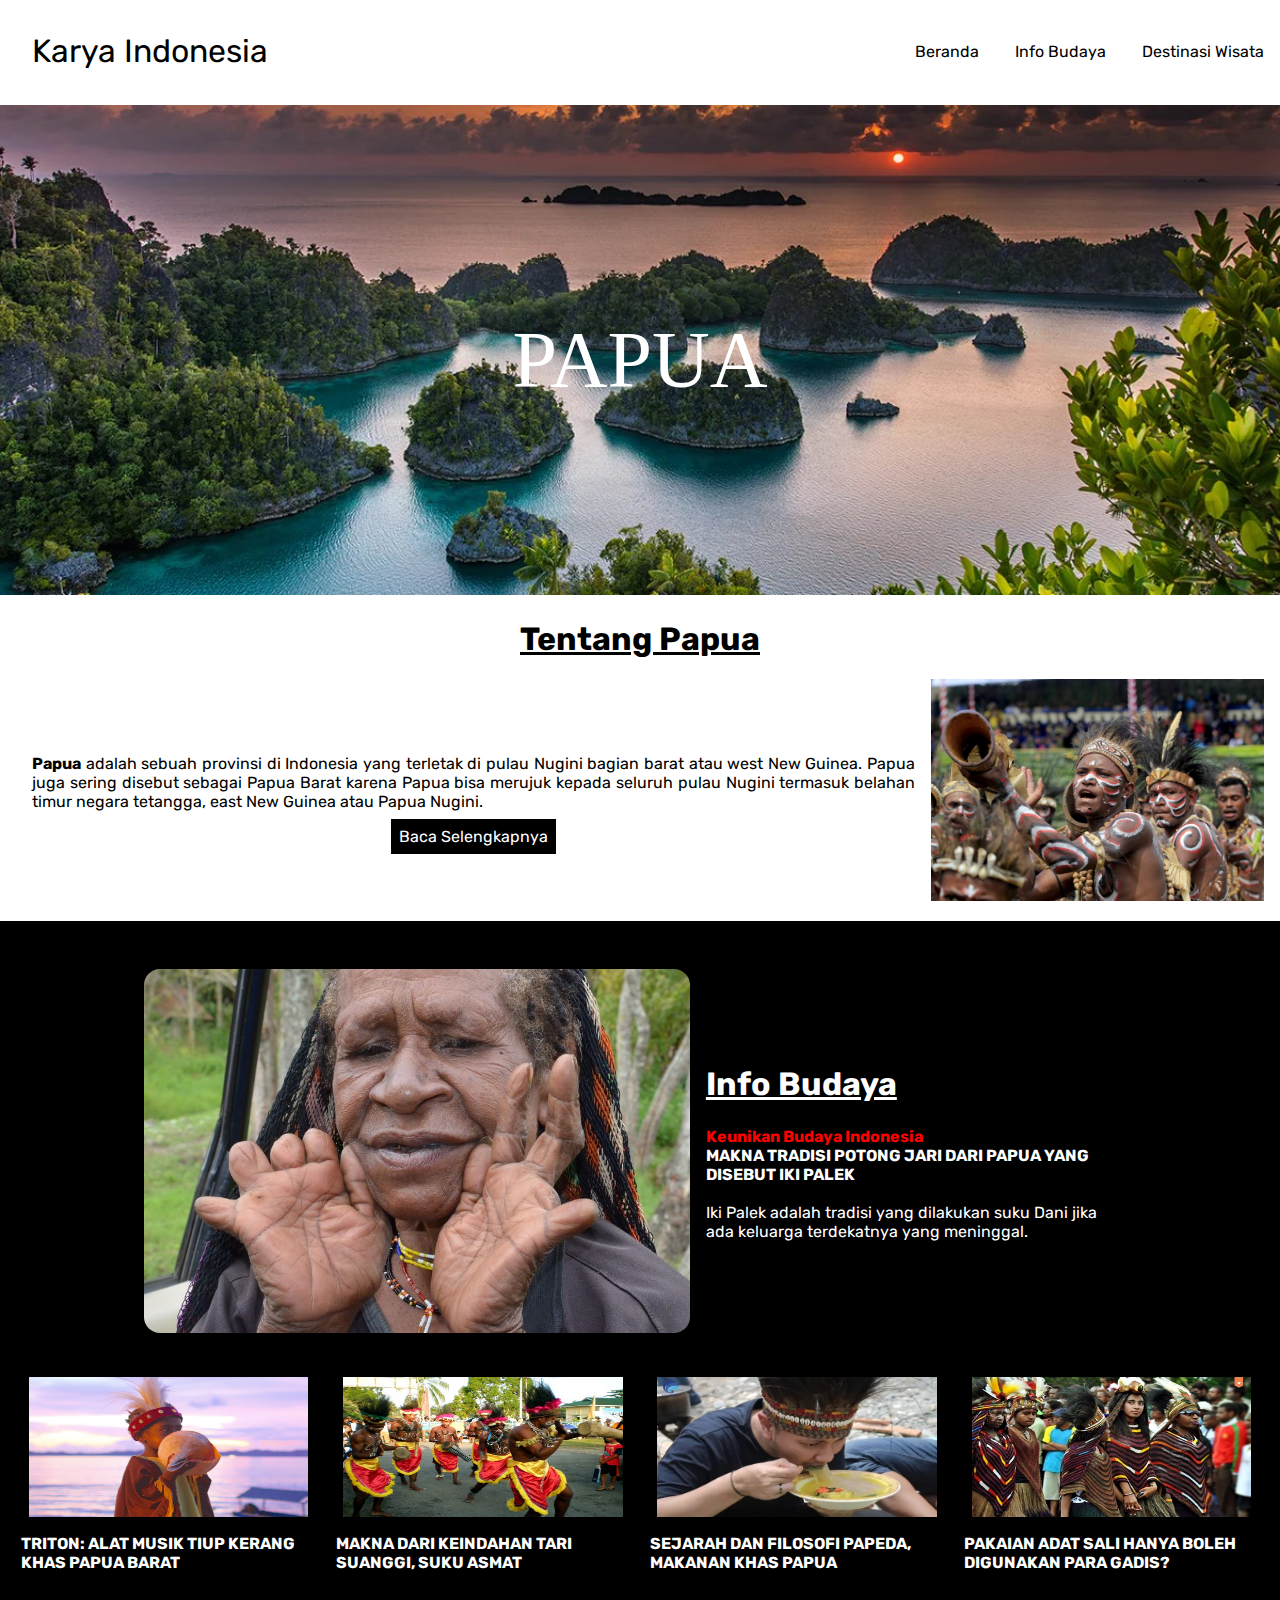
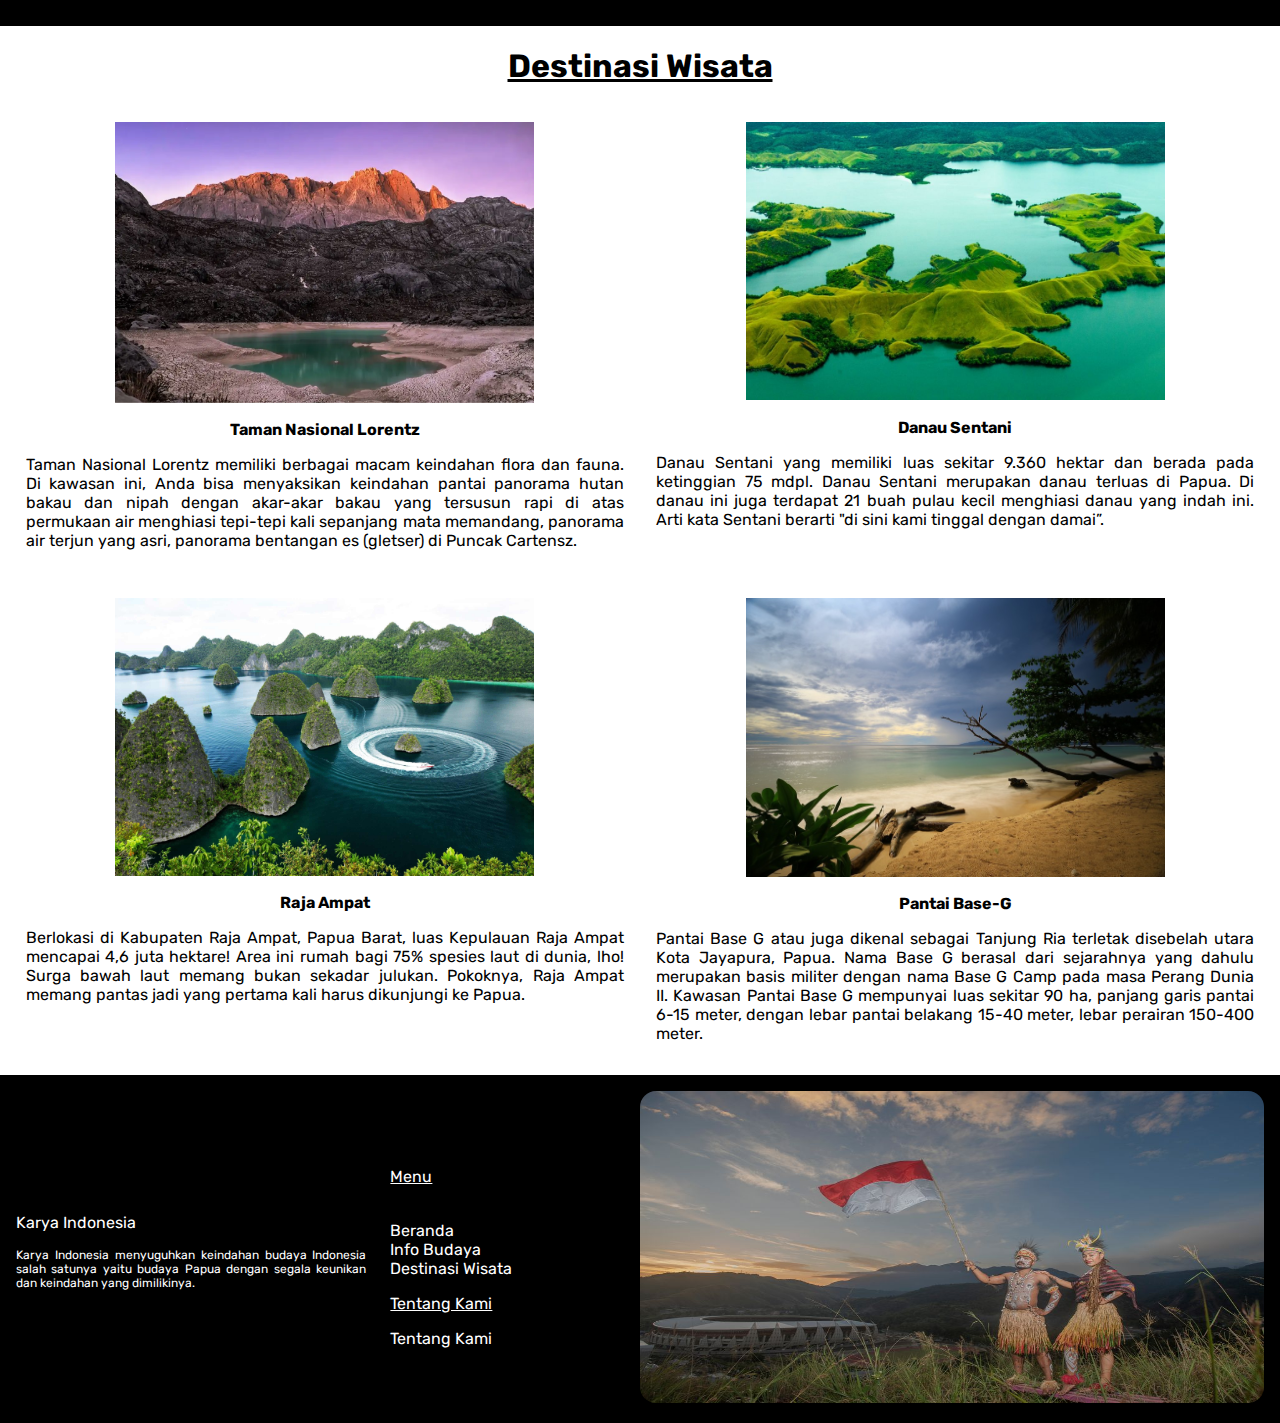
<file: index.html>
<!DOCTYPE html>
<html lang="en">

<head>
    <meta charset="UTF-8">
    <meta name="viewport" content="width=device-width, initial-scale=1.0">
    <title>Beranda Karya Indonesia</title>
    <link rel="stylesheet" href="beranda1.css">
    <link rel="stylesheet" href="dropdownbtn.css">
    <link rel="stylesheet" href="headAndFooter.css">
    <link href='https://fonts.googleapis.com/css?family=Wix Madefor Display' rel='stylesheet'>
    <link href='https://fonts.googleapis.com/css?family=Rubik' rel='stylesheet'>
    <script src="script.js"></script>
    <meta title="Karya Indonesia">
    <meta name="description" content="Eksplorisasi Budaya Indonesia">
    <meta name="keywords" content="Indonesia Budaya Nusantara">
</head>

<body>
    <div class="container">
        <header>
            <div class="web-name">
                Karya Indonesia</div>
            <div class="dropdown">
                <button onclick="myFunction()" class="dropbtn">≡</button>
                <div id="myDropdown" class="dropdown-content">
                    <a href="index.html">Beranda</a>
                    <a href="#infobudaya">Info Budaya</a>
                    <a href="#destinasiWisata">Destinasi Wisata</a>
                </div>
            </div>
            <div class="nav-menu">
                <ul>
                    <li><a href="index.html">Beranda</a></li>
                    <li><a href="#infobudaya">Info Budaya</a></li>
                    <li> <a href="#destinasiWisata">Destinasi Wisata</a>
                    </li>
                </ul>
            </div>
        </header>


        <div class="image-top">
            <img src="asset/papua1.jpg" alt="Gambar Keindahan Papua">
            <div id="text-image-top" class="text-image-top">PAPUA</div>
        </div>
        <div class="title-content">
            <h1 class="title-content-top">Tentang Papua</h1>
        </div>
        <div class="content-top">
            <div class="img-content-top">
                <img src="asset/budayapapua.jpg" alt="Gambar Kebudayaan Papua">
            </div>
            <div class="text-content-top">
                <p><b>Papua</b> adalah sebuah provinsi di Indonesia yang terletak di pulau Nugini
                    bagian
                    barat atau west New Guinea. Papua juga sering disebut sebagai Papua Barat karena Papua bisa merujuk
                    kepada seluruh pulau Nugini termasuk belahan timur negara tetangga, east New Guinea atau Papua
                    Nugini.</p>
                <a class="baca" href="detail.html">Baca Selengkapnya</a>
            </div>
        </div>
        <div id="infobudaya" class="info-budaya">
            <h1 class="text-info">Info Budaya</h1>
            <div class="white"></div>
            <div class="container-info">
                <div class="blank"></div>
                <div class="content-1">
                    <div class="img-content-1">
                        <a href="detailIkiPalek.html">
                            <img src="asset/ikipalek.jpg" alt="Gambar Iki Palek, Tradisi Potong Jari Dari Papua">
                        </a>
                    </div>

                    <div class="text-content-1">
                        <div class="title">
                            <h1 class="text-info">Info Budaya</h1>
                        </div>
                        <div class="text">
                            <h3>Keunikan Budaya Indonesia</h3>

                            <h2><a href="detailIkiPalek.html">MAKNA TRADISI POTONG JARI DARI PAPUA YANG DISEBUT IKI
                                    PALEK</a></h2><br>
                            <p>Iki Palek adalah tradisi yang dilakukan suku Dani jika ada keluarga terdekatnya yang
                                meninggal.</p>
                        </div>
                    </div>
                </div>
                <div class="blank"></div>
            </div>
            <div class="info-bottom">
                <div class="content">
                    <div class="img-content">
                        <a href="Triton.html">
                            <img src="asset/triton.jpg" alt="Gambar Triton Alat Musik Tiup Khas Papua">
                        </a>
                    </div>
                    <div class="text-content">

                        <h2><a href="Triton.html">TRITON: ALAT MUSIK TIUP KERANG KHAS PAPUA BARAT</a></h2>

                    </div>
                    </a>
                </div>


                <div class="content">
                    <div class="img-content">
                        <a href="suanggi.html">
                            <img src="asset/suanggi.jpg" alt="Gambar Tari Suanggi, Tarian Khas Papua">
                        </a>
                    </div>
                    <div class="text-content">

                        <h2><a href="suanggi.html">MAKNA DARI KEINDAHAN TARI SUANGGI, SUKU ASMAT</a></h2>

                    </div>
                </div>
                <div class="content">
                    <div class="img-content">
                        <a href="papeda.html">
                            <img src="asset/papeda.webp" alt="Gambar Papeda Makanan Asli Papua Barat">
                        </a>
                    </div>
                    <div class="text-content">
                        <h2><a href="papeda.html">SEJARAH DAN FILOSOFI PAPEDA, MAKANAN KHAS PAPUA</a></h2>
                    </div>
                </div>
                <div class="content">
                    <div class="img-content">
                        <a href="bajuadat.html">
                            <img src="asset/bajuadat.jpg" alt="Gambar Baju Adat Sali Dari Papua">
                        </a>
                    </div>
                    <div class="text-content">
                        <h2><a href="bajuadat.html">PAKAIAN ADAT SALI HANYA BOLEH DIGUNAKAN PARA GADIS?</a></h2>
                    </div>
                </div>
            </div>
            <!-- <div class="paging"><a href="">>>Baca Selengkapnya</a></div> -->
        </div>
        <div id="destinasiWisata" class="destinasi-wisata">
            <h1>Destinasi Wisata</h1>
            <div class="dest-content">
                <div class="dest">
                    <div class="image-dest">
                        <a href="https://maps.app.goo.gl/DhgjPQ9DFeeykwiZA">
                            <img src="asset/taman nasional lorentz.webp" alt="Gambar Taman Nasional Lorentz">
                        </a>
                    </div>
                    <div class="text-dest">
                        <h2>Taman Nasional Lorentz</h2>
                        <p>Taman Nasional Lorentz memiliki berbagai macam keindahan flora dan fauna. Di kawasan ini,
                            Anda
                            bisa
                            menyaksikan keindahan pantai panorama hutan bakau dan nipah dengan akar-akar bakau yang
                            tersusun
                            rapi di atas permukaan air menghiasi tepi-tepi kali sepanjang mata memandang, panorama air
                            terjun
                            yang asri, panorama bentangan es (gletser) di Puncak Cartensz.
                        </p>
                    </div>

                </div>
                <div class="dest">
                    <div class="image-dest">
                        <a href="https://maps.app.goo.gl/GhnMSPNTGqDtKaM3A">

                            <img src="asset/danau sentani.jpg" alt="Gambar Danau Sentani">
                        </a>
                    </div>
                    <div class="text-dest">
                        <h2>Danau Sentani</h2>
                        <p>Danau Sentani yang memiliki luas sekitar 9.360 hektar dan berada pada ketinggian 75 mdpl.
                            Danau
                            Sentani merupakan danau terluas di Papua. Di danau ini juga terdapat 21 buah pulau kecil
                            menghiasi
                            danau yang indah ini. Arti kata Sentani berarti "di sini kami tinggal dengan damai”.
                        </p>
                    </div>

                </div>
                <div class="dest">
                    <div class="image-dest">
                        <a href="https://maps.app.goo.gl/atuXa3gECdKZbTP37">
                            <img src="asset/rajaampat1.jpg" alt="Gambar Raja Ampat">
                        </a>
                    </div>
                    <div class="text-dest">

                        <h2>Raja Ampat</h2>
                        <p>Berlokasi di Kabupaten Raja Ampat, Papua Barat, luas Kepulauan Raja Ampat mencapai 4,6 juta
                            hektare! Area ini rumah bagi 75% spesies laut di dunia, lho! Surga bawah laut memang bukan
                            sekadar
                            julukan. Pokoknya, Raja Ampat memang pantas jadi yang pertama kali harus dikunjungi ke
                            Papua.
                        </p>
                    </div>


                </div>
                <div class="dest">
                    <div class="image-dest">
                        <a href="https://maps.app.goo.gl/EtS89waAthSMMF927">
                            <img src="asset/baseg.jpg" alt="Gambar Pantai Base-G">
                        </a>
                    </div>
                    <div class="text-dest">

                        <h2>Pantai Base-G</h2>
                        <p>Pantai Base G atau juga dikenal sebagai Tanjung Ria terletak disebelah utara Kota Jayapura,
                            Papua. Nama Base G berasal dari sejarahnya yang dahulu merupakan basis militer dengan nama
                            Base G Camp pada masa Perang Dunia II. Kawasan Pantai Base G mempunyai luas sekitar 90 ha,
                            panjang garis pantai 6-15 meter, dengan lebar pantai belakang 15-40 meter, lebar perairan
                            150-400 meter.
                        </p>
                    </div>


                </div>
            </div>
        </div>

        <footer>
            <div class="text-footer">
                <p>Karya Indonesia</p>
                <div class="text-tag">
                    <p>Karya Indonesia menyuguhkan keindahan budaya Indonesia salah satunya yaitu budaya Papua
                        dengan
                        segala keunikan dan keindahan yang dimilikinya.</p>
                </div>
            </div>
            <div class="image-footer"><img src="asset/papuaaa.jpg" alt="Gambar Pengibaran Bendera"></div>
            <div class="menu-footer">
                <p>Menu</p><br>
                <a href="index.html">Beranda</a><br>
                <a href="index.html#infobudaya">Info Budaya</a><br>
                <a href="index.html#destinasiWisata">Destinasi
                    Wisata</a><br>
                <p>Tentang Kami</p>
                <a href="tentangkami.html">Tentang Kami</a><br>
            </div>
        </footer>
    </div>


</body>

</html>
</file>
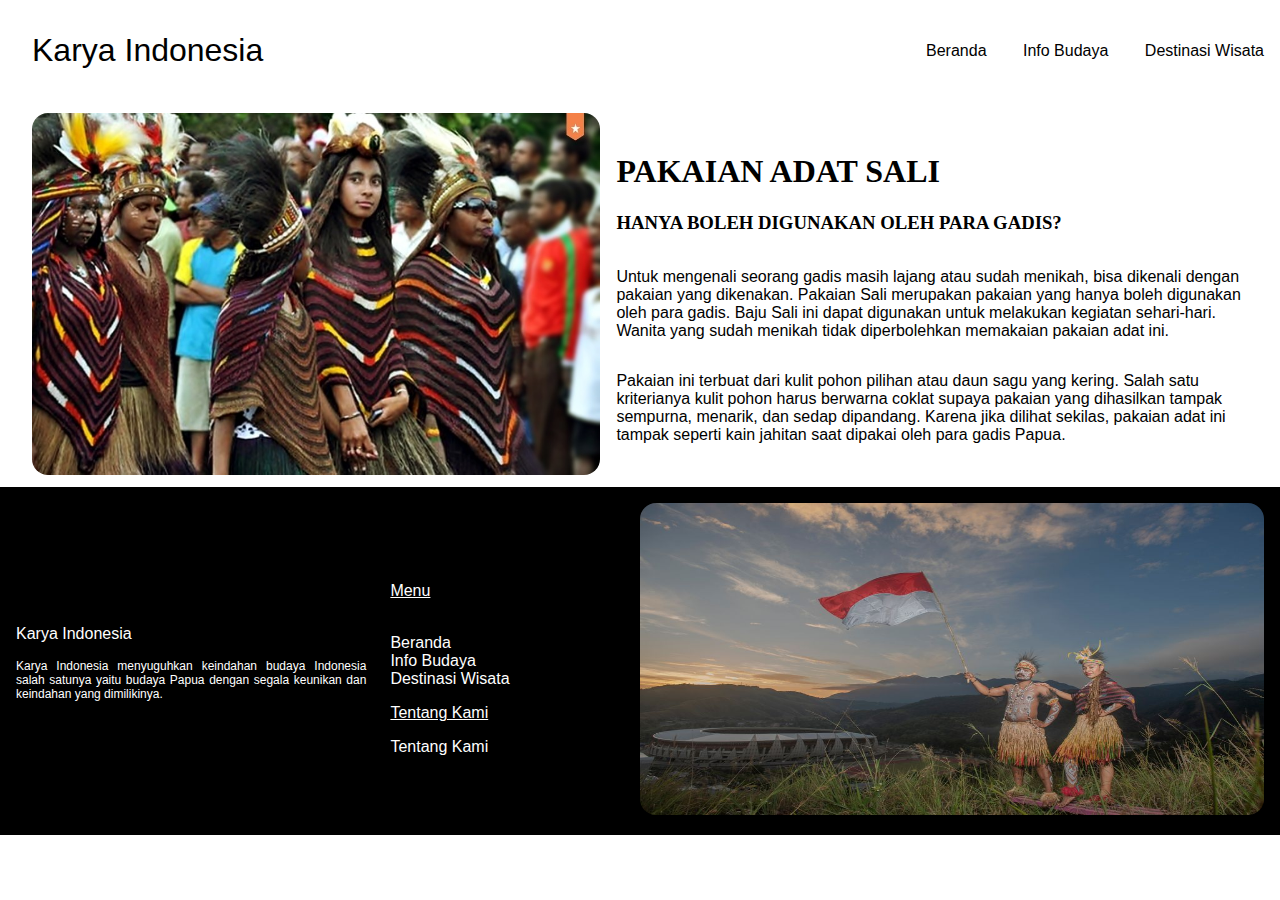
<file: bajuadat.html>
<!DOCTYPE html>
<html lang="en">

<head>
    <meta charset="UTF-8">

    <meta name="viewport" content="width=device-width, initial-scale=1.0">
    <link rel="stylesheet" href="headAndFooter.css">
    <link rel="stylesheet" href="dropdownbtn.css">
    <link rel="stylesheet" href="detailkonten1.css">
    <script src="script.js"></script>
    <meta title="Pakian Adat Sali">
    <meta name="description" content="Pakaian Adat Sali">
    <meta name="keywords" content="Pakaian adat sali">
    <title>Pakaian adat Sali</title>
</head>

<body>
    <div class="container">

        <header>
            <div class="web-name">
                Karya Indonesia</div>
            <div class="dropdown">
                <button onclick="myFunction()" class="dropbtn">≡</button>
                <div id="myDropdown" class="dropdown-content">
                    <a href="index.html">Beranda</a>
                    <a href="index.html#infobudaya">Info Budaya</a>
                    <a href="index.html#destinasiWisata">Destinasi Wisata</a>
                </div>
            </div>
            <div class="nav-menu">
                <ul>
                    <li><a href="index.html">Beranda</a></li>
                    <li><a href="index.html#infobudaya">Info Budaya</a></li>
                    <li> <a href="index.html#destinasiWisata">Destinasi Wisata</a>
                    </li>
                </ul>
            </div>
        </header>
        <div class="content">

            <div class="title">
                <H1>PAKAIAN ADAT SALI</H1>
                <h3>HANYA BOLEH DIGUNAKAN OLEH PARA GADIS?</h3>
            </div>
            <div class="flex">

                <div class="kiri">
                    <img src="asset/bajuadat.jpg" alt="Gambar Baju Adat Sali Dari Papua">
                </div>
                <div class="kanan">
                    <div class="title">
                        <H1>PAKAIAN ADAT SALI</H1>
                        <h3>HANYA BOLEH DIGUNAKAN OLEH PARA GADIS?</h3>
                    </div>
                    <p>Untuk mengenali seorang gadis masih lajang atau sudah menikah, bisa dikenali dengan pakaian yang
                        dikenakan. Pakaian Sali merupakan pakaian yang hanya boleh digunakan oleh para gadis. Baju Sali
                        ini dapat digunakan untuk melakukan kegiatan sehari-hari. Wanita yang sudah menikah tidak
                        diperbolehkan memakaian pakaian adat ini.
                    </p>
                    <p>Pakaian ini terbuat dari kulit pohon pilihan atau daun sagu yang kering. Salah satu kriterianya
                        kulit pohon harus berwarna coklat supaya pakaian yang dihasilkan tampak sempurna, menarik, dan
                        sedap dipandang. Karena jika dilihat sekilas, pakaian adat ini tampak seperti kain jahitan saat
                        dipakai oleh para gadis Papua.
                    </p>
                </div>
            </div>
        </div>

        <footer>
            <div class="text-footer">
                <p>Karya Indonesia</p>
                <div class="text-tag">
                    <p>Karya Indonesia menyuguhkan keindahan budaya Indonesia salah satunya yaitu budaya Papua
                        dengan
                        segala keunikan dan keindahan yang dimilikinya.</p>
                </div>
            </div>
            <div class="image-footer"><img src="asset/papuaaa.jpg" alt="Gambar Pengibaran Bendera"></div>
            <div class="menu-footer">
                <p>Menu</p><br>
                <a href="index.html">Beranda</a><br>
                <a href="index.html#infobudaya">Info Budaya</a><br>
                <a href="index.html#destinasiWisata">Destinasi
                    Wisata</a><br>
                <p>Tentang Kami</p>
                <a href="tentangkami.html">Tentang Kami</a><br>
            </div>
        </footer>
    </div>

</body>

</html>
</file>
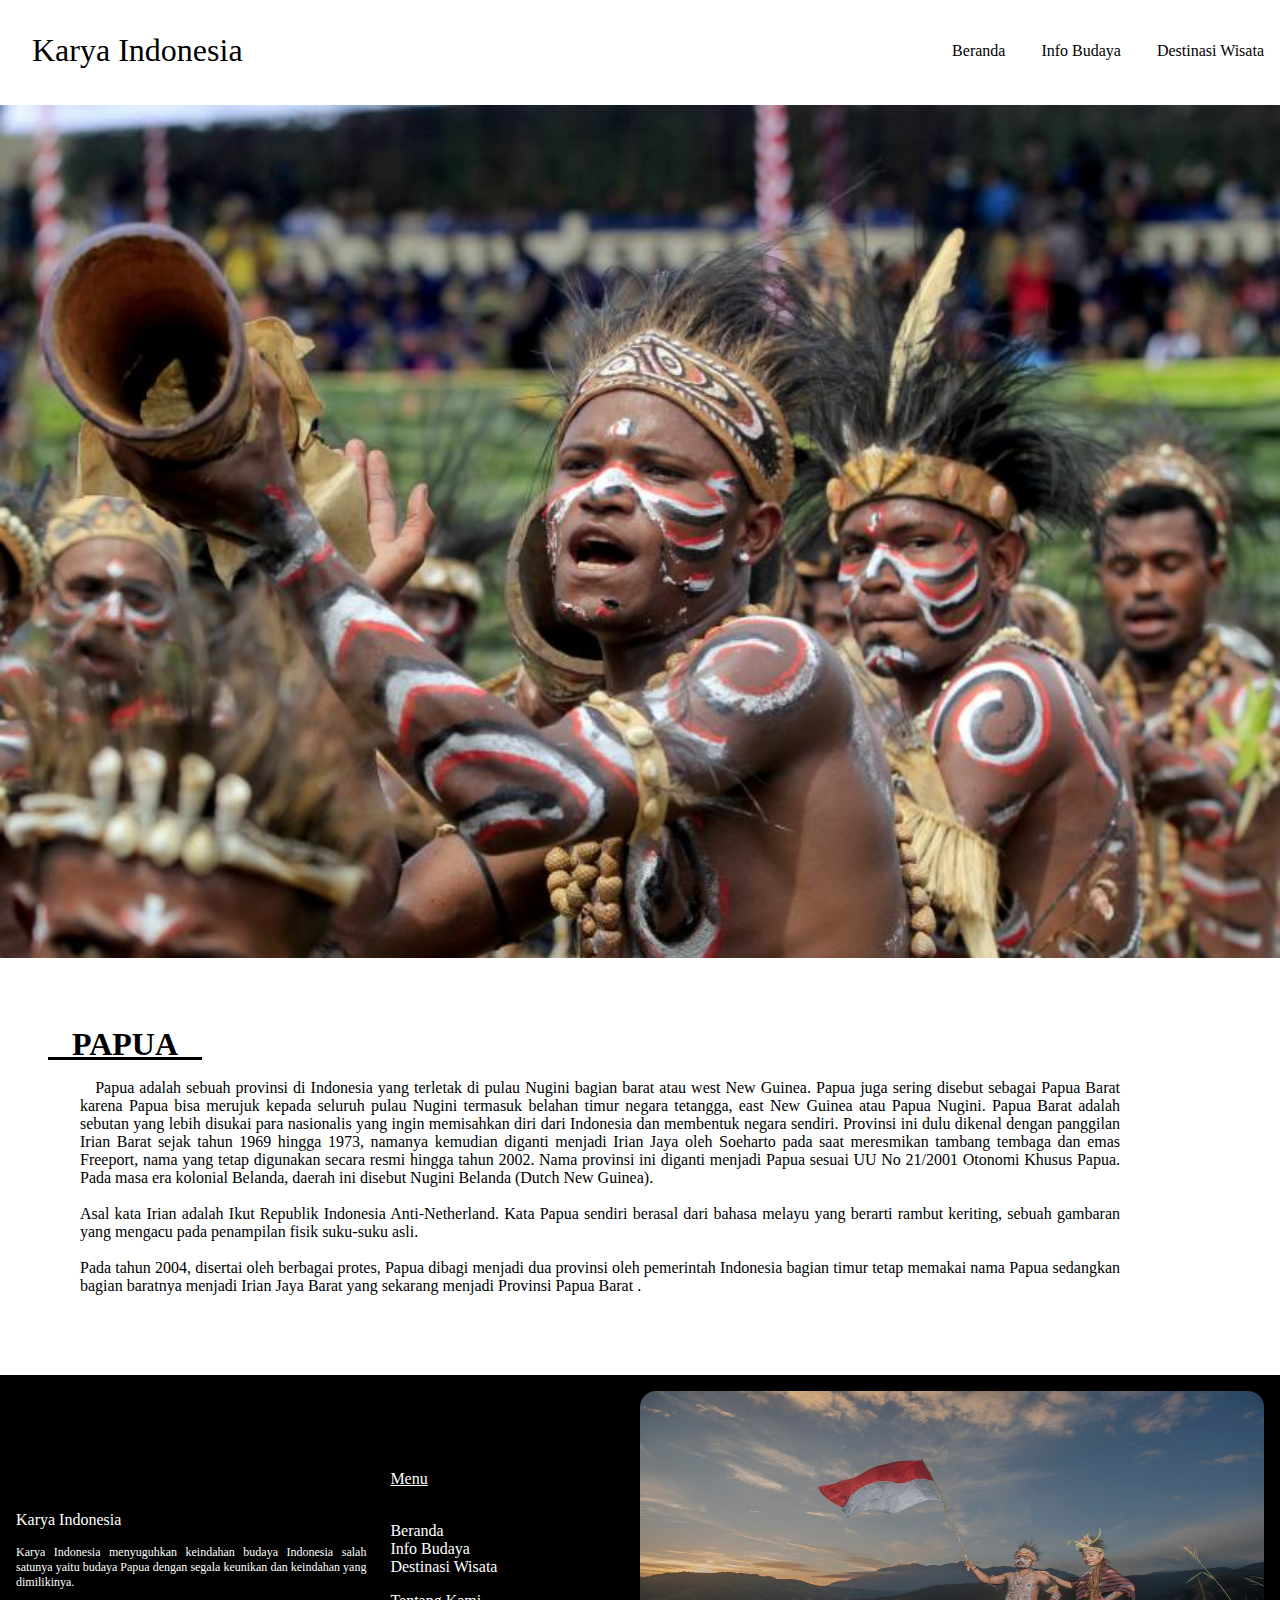
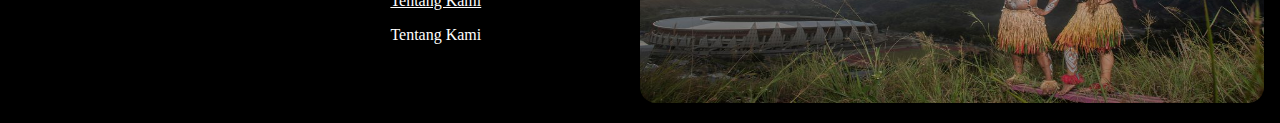
<file: detail.html>
<!DOCTYPE html>
<html lang="en">

<head>
    <meta charset="UTF-8">
    <meta name="viewport" content="width=device-width, initial-scale=1.0">
    <title>Tentang Papua</title>
    <meta title="Tentang Papua">
    <meta name="description" content="Papua adalah sebuah provinsi di Indonesia yang terletak di
    pulau Nugini">
    <meta name="keywords" content=" Tentang Info Papua">
    <link rel="stylesheet" href="detail.css">
    <link rel="stylesheet" href="dropdownbtn.css">
    <link rel="stylesheet" href="headAndFooter.css">
    <script src="script.js"></script>
</head>

<body>
    <div class="container">

        <header>
            <div class="web-name">
                Karya Indonesia</div>
            <div class="dropdown">
                <button onclick="myFunction()" class="dropbtn">≡</button>
                <div id="myDropdown" class="dropdown-content">
                    <a href="index.html">Beranda</a>
                    <a href="index.html#infobudaya">Info Budaya</a>
                    <a href="index.html#destinasiWisata">Destinasi Wisata</a>
                </div>
            </div>
            <div class="nav-menu">
                <ul>
                    <li><a href="index.html">Beranda</a></li>
                    <li><a href="index.html#infobudaya">Info Budaya</a></li>
                    <li> <a href="index.html#destinasiWisata">Destinasi Wisata</a>
                    </li>
                </ul>
            </div>
        </header>

        <div class="image-top">
            <img src="asset/budayapapua.jpg" alt="Gambar Kebudayaan Papua">
            <div class="text-content-title">
                <b><u>&nbsp;&nbsp;&nbsp;PAPUA&nbsp;&nbsp;&nbsp;</u></b>
            </div>
            <div class="text-content-top">&nbsp;&nbsp;&nbsp;Papua adalah sebuah provinsi di Indonesia yang terletak di
                pulau Nugini
                bagian barat atau west New Guinea. Papua juga sering disebut sebagai Papua Barat karena Papua bisa
                merujuk kepada seluruh pulau Nugini termasuk belahan timur negara tetangga, east New Guinea atau Papua
                Nugini. Papua Barat adalah sebutan yang lebih disukai para nasionalis yang ingin memisahkan diri dari
                Indonesia dan membentuk negara sendiri. Provinsi ini dulu dikenal dengan panggilan Irian Barat sejak
                tahun 1969 hingga 1973, namanya kemudian diganti menjadi Irian Jaya oleh Soeharto pada saat meresmikan
                tambang tembaga dan emas Freeport, nama yang tetap digunakan secara resmi hingga tahun 2002. Nama
                provinsi ini diganti menjadi Papua sesuai UU No 21/2001 Otonomi Khusus Papua. Pada masa era kolonial
                Belanda, daerah ini disebut Nugini Belanda (Dutch New Guinea).
                <br><br>
                Asal kata Irian adalah Ikut Republik Indonesia Anti-Netherland. Kata Papua sendiri berasal dari bahasa
                melayu yang berarti rambut keriting, sebuah gambaran yang mengacu pada penampilan fisik suku-suku asli.
                <br><br>
                Pada tahun 2004, disertai oleh berbagai protes, Papua dibagi menjadi dua provinsi oleh pemerintah
                Indonesia bagian timur tetap memakai nama Papua sedangkan bagian baratnya menjadi Irian Jaya Barat yang
                sekarang menjadi Provinsi Papua Barat .<br>
            </div>
        </div>
 
        <footer>
            <div class="text-footer">
                <p>Karya Indonesia</p>
                <div class="text-tag">
                    <p>Karya Indonesia menyuguhkan keindahan budaya Indonesia salah satunya yaitu budaya Papua
                        dengan
                        segala keunikan dan keindahan yang dimilikinya.</p>
                </div>
            </div>
            <div class="image-footer"><img src="asset/papuaaa.jpg" alt="Gambar Pengibaran Bendera"></div>
            <div class="menu-footer">
                <p>Menu</p><br>
                <a href="index.html">Beranda</a><br>
                <a href="index.html#infobudaya">Info Budaya</a><br>
                <a href="index.html#destinasiWisata">Destinasi
                    Wisata</a><br>
                <p>Tentang Kami</p>
                <a href="tentangkami.html">Tentang Kami</a><br>
            </div>
        </footer>
    </div>
</body>

</html>
</file>
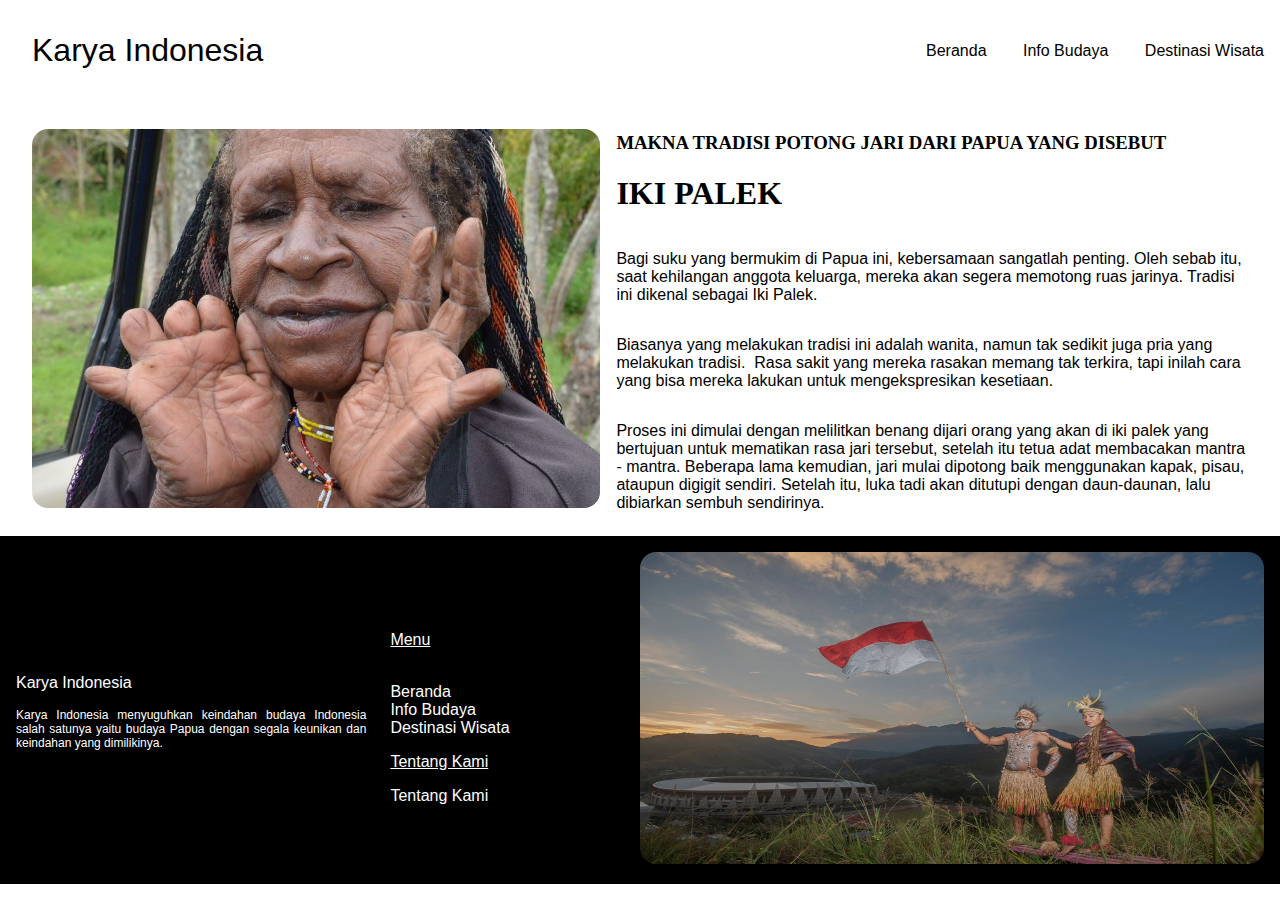
<file: DetailIkiPalek.html>
<!DOCTYPE html>
<html lang="en">

<head>
    <meta charset="UTF-8">
    <meta name="viewport" content="width=device-width, initial-scale=1.0">
    <link rel="stylesheet" href="headAndFooter.css">
    <link rel="stylesheet" href="dropdownbtn.css">
    <link rel="stylesheet" href="detailkonten1.css">
    <script src="script.js"></script>
    <meta title="Iki Palek - Tradisi Potong Jari Dari Papua">
    <meta name="description" content="Tradisi Potong Jari Dari Papua">
    <meta name="keywords" content="Tradisi Iki Palek">
    <title>Detail Iki Palek</title>
</head>


<body>
    <div class="container">

        <header>
            <div class="web-name">
                Karya Indonesia</div>
            <div class="dropdown">
                <button onclick="myFunction()" class="dropbtn">≡</button>
                <div id="myDropdown" class="dropdown-content">
                    <a href="index.html">Beranda</a>
                    <a href="index.html#infobudaya">Info Budaya</a>
                    <a href="index.html#destinasiWisata">Destinasi Wisata</a>
                </div>
            </div>
            <div class="nav-menu">
                <ul>
                    <li><a href="index.html">Beranda</a></li>
                    <li><a href="index.html#infobudaya">Info Budaya</a></li>
                    <li> <a href="index.html#destinasiWisata">Destinasi Wisata</a>
                    </li>
                </ul>
            </div>
        </header>
        <div class="content">
            <div class="title">
                <h3>MAKNA TRADISI POTONG JARI DARI PAPUA YANG DISEBUT</h3>
                <H1>IKI PALEK</H1>
            </div>
            <div class="flex">


                <div class="kiri">
                    <img src="asset/ikipalek.jpg" alt="Gambar Iki Palek, Tradisi Potong Jari Dari Papua">
                </div>
                <div class="kanan">
                    <div class="title">
                        <h3>MAKNA TRADISI POTONG JARI DARI PAPUA YANG DISEBUT</h3>
                        <H1>IKI PALEK</H1>
                    </div>
                    <p>Bagi suku yang bermukim di Papua ini, kebersamaan sangatlah penting. Oleh sebab itu, saat
                        kehilangan
                        anggota keluarga, mereka akan segera memotong ruas jarinya. Tradisi ini dikenal sebagai Iki
                        Palek.

                    </p>
                    <p>Biasanya yang melakukan tradisi ini adalah wanita, namun tak sedikit juga pria yang melakukan
                        tradisi.  Rasa sakit yang mereka rasakan memang tak terkira, tapi inilah cara yang bisa mereka
                        lakukan untuk mengekspresikan kesetiaan.

                    </p>
                    <p>Proses ini dimulai dengan melilitkan benang dijari orang yang akan di iki palek yang bertujuan
                        untuk
                        mematikan rasa jari tersebut, setelah itu tetua adat membacakan mantra - mantra. Beberapa lama
                        kemudian, jari mulai dipotong baik menggunakan kapak, pisau, ataupun digigit sendiri. Setelah
                        itu,
                        luka tadi akan ditutupi dengan daun-daunan, lalu dibiarkan sembuh sendirinya.</p>
                </div>
            </div>
        </div>
        <footer>
            <div class="text-footer">
                <p>Karya Indonesia</p>
                <div class="text-tag">
                    <p>Karya Indonesia menyuguhkan keindahan budaya Indonesia salah satunya yaitu budaya Papua
                        dengan
                        segala keunikan dan keindahan yang dimilikinya.</p>
                </div>
            </div>
            <div class="image-footer"><img src="asset/papuaaa.jpg" alt="Gambar Pengibaran Bendera"></div>
            <div class="menu-footer">
                <p>Menu</p><br>
                <a href="index.html">Beranda</a><br>
                <a href="index.html#infobudaya">Info Budaya</a><br>
                <a href="index.html#destinasiWisata">Destinasi
                    Wisata</a><br>
                <p>Tentang Kami</p>
                <a href="tentangkami.html">Tentang Kami</a><br>
            </div>
        </footer>
    </div>

</body>

</html>
</file>
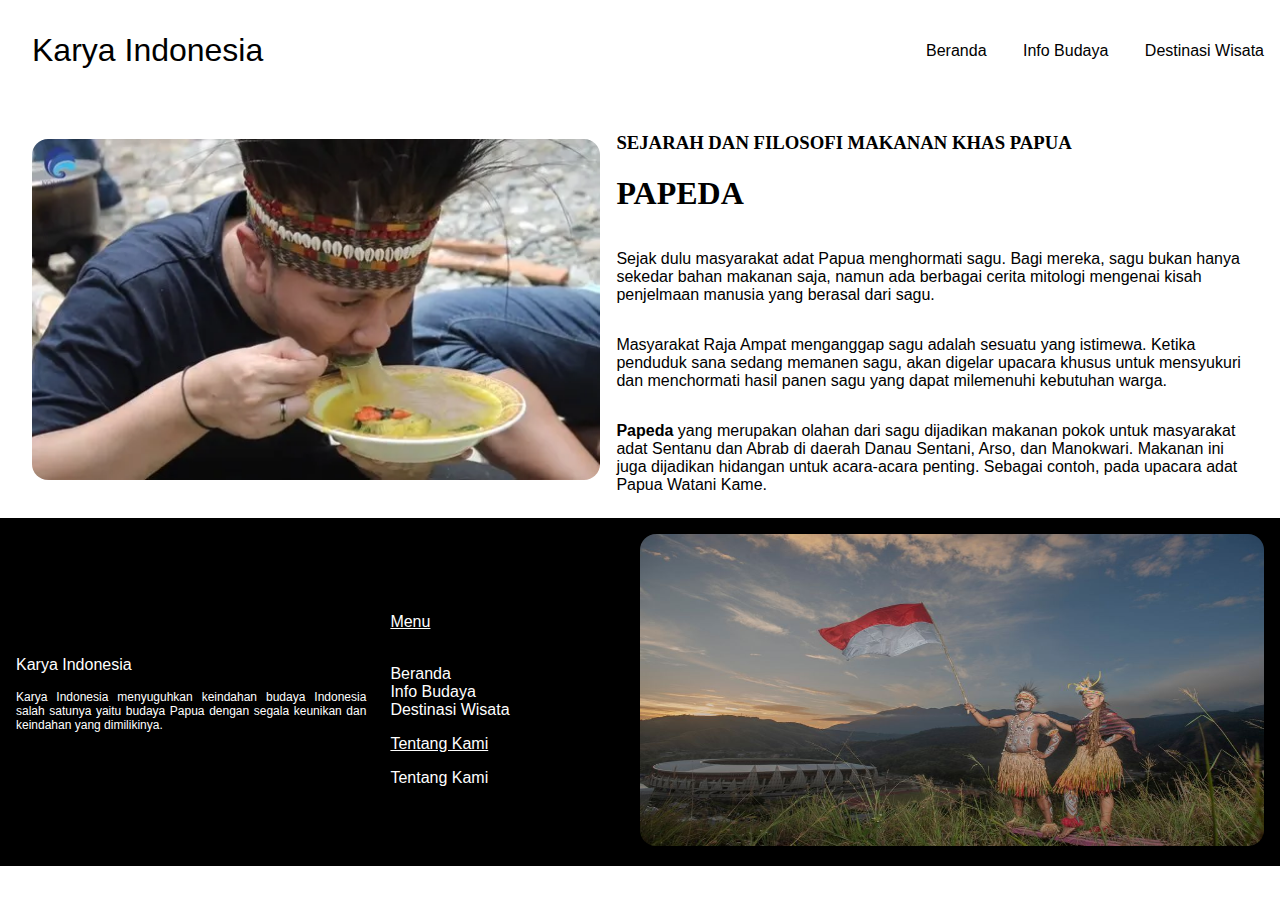
<file: papeda.html>
<!DOCTYPE html>
<html lang="en">

<head>
    <meta charset="UTF-8">

    <meta name="viewport" content="width=device-width, initial-scale=1.0">
    <link rel="stylesheet" href="headAndFooter.css">
    <link rel="stylesheet" href="dropdownbtn.css">
    <link rel="stylesheet" href="detailkonten1.css">
    <script src="script.js"></script>
    <meta title="Makanan Khas Papua Barat Papeda">
    <meta name="description" content="Eksplorisasi Budaya Indonesia">
    <meta name="keywords" content="Makanan Khas Papua Barat | Papeda">
    <title>Papeda- Makanan Khas Papua Barat</title>
</head>

<body>
    <div class="container">

        <header>
            <div class="web-name">
                Karya Indonesia</div>
            <div class="dropdown">
                <button onclick="myFunction()" class="dropbtn">≡</button>
                <div id="myDropdown" class="dropdown-content">
                    <a href="index.html">Beranda</a>
                    <a href="index.html#infobudaya">Info Budaya</a>
                    <a href="index.html#destinasiWisata">Destinasi Wisata</a>
                </div>
            </div>
            <div class="nav-menu">
                <ul>
                    <li><a href="index.html">Beranda</a></li>
                    <li><a href="index.html#infobudaya">Info Budaya</a></li>
                    <li> <a href="index.html#destinasiWisata">Destinasi Wisata</a>
                    </li>
                </ul>
            </div>
        </header>
        <div class="content">
            <div class="title">
                <h3>SEJARAH DAN FILOSOFI MAKANAN KHAS PAPUA</h3>
                <H1>PAPEDA</H1>
            </div>
            <div class="flex">
               
                <div class="kiri">
                    <img src="asset/papeda.webp" alt="Gambar Papeda Makanan Asli Papua Barat">
                </div>
                <div class="kanan">
                    <div class="title">
                        <h3>SEJARAH DAN FILOSOFI MAKANAN KHAS PAPUA</h3>
                        <H1>PAPEDA</H1>
                    </div>
                    <p>Sejak dulu masyarakat adat Papua menghormati sagu. Bagi mereka, sagu bukan hanya sekedar bahan
                        makanan saja, namun ada berbagai cerita mitologi mengenai kisah penjelmaan manusia yang berasal
                        dari sagu.

                    </p>
                    <p>Masyarakat Raja Ampat menganggap sagu adalah sesuatu yang istimewa. Ketika penduduk sana sedang
                        memanen sagu, akan digelar upacara khusus untuk mensyukuri dan menchormati hasil panen sagu yang
                        dapat milemenuhi kebutuhan warga.

                    </p>
                    <p>
                        <b>Papeda</b> yang merupakan olahan dari sagu dijadikan makanan pokok untuk masyarakat adat
                        Sentanu dan
                        Abrab di daerah Danau Sentani, Arso, dan Manokwari. Makanan ini juga dijadikan hidangan untuk
                        acara-acara penting. Sebagai contoh, pada upacara adat
                        Papua Watani Kame.
                    </p>
                </div>
            </div>
        </div>

        <footer>
            <div class="text-footer">
                <p>Karya Indonesia</p>
                <div class="text-tag">
                    <p>Karya Indonesia menyuguhkan keindahan budaya Indonesia salah satunya yaitu budaya Papua
                        dengan
                        segala keunikan dan keindahan yang dimilikinya.</p>
                </div>
            </div>
            <div class="image-footer"><img src="asset/papuaaa.jpg" alt="Gambar Pengibaran Bendera"></div>
            <div class="menu-footer">
                <p>Menu</p><br>
                <a href="index.html">Beranda</a><br>
                <a href="index.html#infobudaya">Info Budaya</a><br>
                <a href="index.html#destinasiWisata">Destinasi
                    Wisata</a><br>
                <p>Tentang Kami</p>
                <a href="tentangkami.html">Tentang Kami</a><br>
            </div>
        </footer>
    </div>

</body>

</html>
</file>
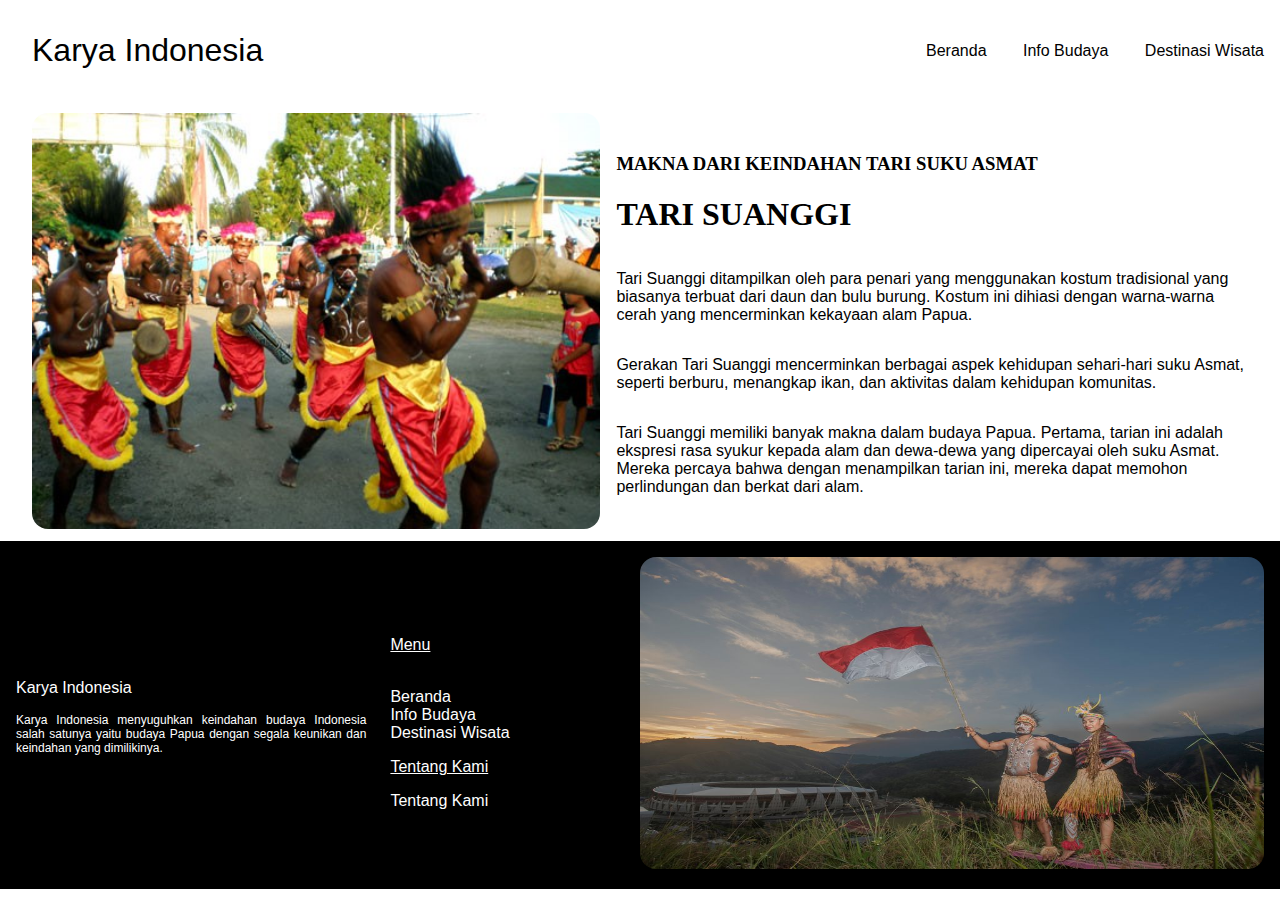
<file: suanggi.html>
<!DOCTYPE html>
<html lang="en">

<head>
    <meta charset="UTF-8">

    <meta name="viewport" content="width=device-width, initial-scale=1.0">
    <link rel="stylesheet" href="headAndFooter.css">
    <link rel="stylesheet" href="dropdownbtn.css">
    <link rel="stylesheet" href="detailkonten1.css">
    <script src="script.js"></script>
    <meta title="Tari Suanggi">
    <meta name="description" content="Tarian Khas Suku Asmat">
    <meta name="keywords" content="Tari Suanggi">
    <title>Tari Suanggi - Tarian Suku Asmat</title>
</head>

<body>
    <div class="container">

        <header>
            <div class="web-name">
                Karya Indonesia</div>
            <div class="dropdown">
                <button onclick="myFunction()" class="dropbtn">≡</button>
                <div id="myDropdown" class="dropdown-content">
                    <a href="index.html">Beranda</a>
                    <a href="index.html#infobudaya">Info Budaya</a>
                    <a href="index.html#destinasiWisata">Destinasi Wisata</a>
                </div>
            </div>
            <div class="nav-menu">
                <ul>
                    <li><a href="index.html">Beranda</a></li>
                    <li><a href="index.html#infobudaya">Info Budaya</a></li>
                    <li> <a href="index.html#destinasiWisata">Destinasi Wisata</a>
                    </li>
                </ul>
            </div>
        </header>
        <div class="content">
            <div class="title">
                <h3>MAKNA DARI KEINDAHAN TARI SUKU ASMAT</h3>
                <H1>TARI SUANGGI</H1>
            </div>
            <div class="flex">

                <div class="kiri">
                    <img src="asset/suanggi.jpg" alt="Gambar Tari Suanggi, Tarian Khas Papua">
                </div>
                <div class="kanan">
                    <div class="title">
                        <h3>MAKNA DARI KEINDAHAN TARI SUKU ASMAT</h3>
                        <H1>TARI SUANGGI</H1>
                    </div>
                    <p>Tari Suanggi ditampilkan oleh para penari yang menggunakan kostum tradisional yang biasanya
                        terbuat dari daun dan bulu burung. Kostum ini dihiasi dengan warna-warna cerah yang mencerminkan
                        kekayaan alam Papua.

                    </p>
                    <p>Gerakan Tari Suanggi mencerminkan berbagai aspek kehidupan sehari-hari suku Asmat, seperti
                        berburu, menangkap ikan, dan aktivitas dalam kehidupan komunitas. 
                    </p>
                    <p>Tari Suanggi memiliki banyak makna dalam budaya Papua. Pertama, tarian ini adalah ekspresi rasa
                        syukur kepada alam dan dewa-dewa yang dipercayai oleh suku Asmat. Mereka percaya bahwa dengan
                        menampilkan tarian ini, mereka dapat memohon perlindungan dan berkat dari alam.</p>
                </div>
            </div>
        </div>
        <footer>
            <div class="text-footer">
                <p>Karya Indonesia</p>
                <div class="text-tag">
                    <p>Karya Indonesia menyuguhkan keindahan budaya Indonesia salah satunya yaitu budaya Papua
                        dengan
                        segala keunikan dan keindahan yang dimilikinya.</p>
                </div>
            </div>
            <div class="image-footer"><img src="asset/papuaaa.jpg" alt="Gambar Pengibaran Bendera"></div>
            <div class="menu-footer">
                <p>Menu</p><br>
                <a href="index.html">Beranda</a><br>
                <a href="index.html#infobudaya">Info Budaya</a><br>
                <a href="index.html#destinasiWisata">Destinasi
                    Wisata</a><br>
                <p>Tentang Kami</p>
                <a href="tentangkami.html">Tentang Kami</a><br>
            </div>
        </footer>
    </div>

</body>

</html>
</file>
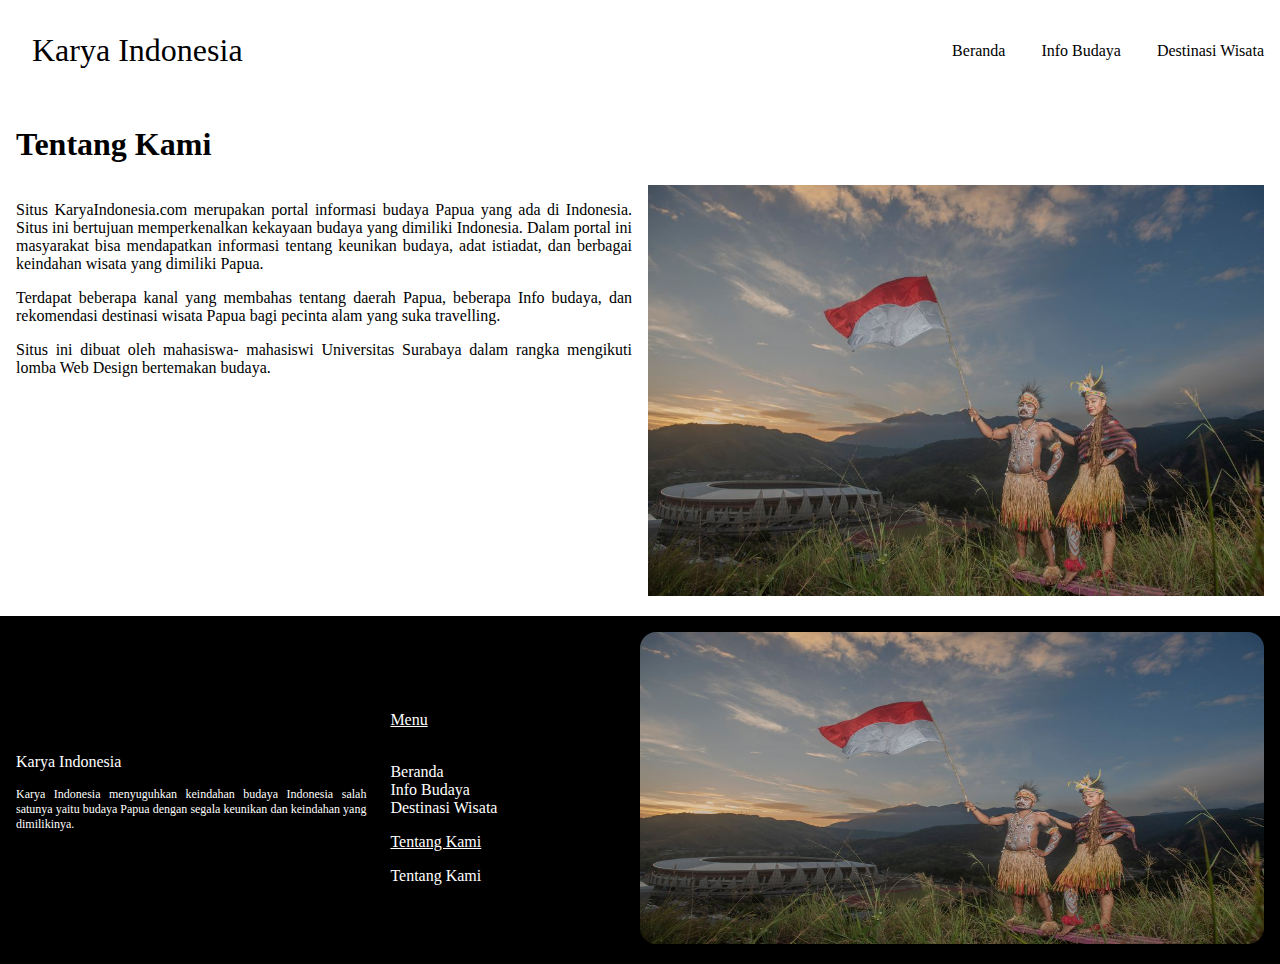
<file: tentangkami.html>
<!DOCTYPE html>
<html lang="en">

<head>
    <meta charset="UTF-8">
    <meta name="viewport" content="width=device-width, initial-scale=1.0">
    <meta name="description" content="Tentang Pembuat Website Karya Indonesia">
    <link rel="stylesheet" href="headAndFooter.css">
    <link rel="stylesheet" href="dropdownbtn.css">
    <link rel="stylesheet" href="ttgkami1.css">
    <script src="script.js"></script>
    <title>Tentang Pembuat</title>
</head>

<body>
    <div class="container">

        <header>
            <div class="web-name">
                Karya Indonesia</div>
            <div class="dropdown">
                <button onclick="myFunction()" class="dropbtn">≡</button>
                <div id="myDropdown" class="dropdown-content">
                    <a href="index.html">Beranda</a>
                    <a href="index.html#infobudaya">Info Budaya</a>
                    <a href="index.html#destinasiWisata">Destinasi Wisata</a>
                </div>
            </div>
            <div class="nav-menu">
                <ul>
                    <li><a href="index.html">Beranda</a></li>
                    <li><a href="index.html#infobudaya">Info Budaya</a></li>
                    <li> <a href="index.html#destinasiWisata">Destinasi Wisata</a>
                    </li>
                </ul>
            </div>
        </header>
        <div class="content">
            <div class="title">
                <H1>Tentang Kami</H1>
            </div>
            <div class="ttgkami">

                <div class="kiri">
                    <p>Situs KaryaIndonesia.com merupakan portal informasi budaya Papua yang ada di Indonesia. Situs ini
                        bertujuan memperkenalkan kekayaan budaya yang dimiliki Indonesia. Dalam portal ini masyarakat
                        bisa
                        mendapatkan informasi tentang keunikan budaya, adat istiadat, dan berbagai keindahan wisata yang
                        dimiliki Papua.


                    </p>
                    <p>Terdapat beberapa kanal yang membahas tentang daerah Papua, beberapa Info budaya, dan rekomendasi
                        destinasi wisata Papua bagi pecinta alam yang suka travelling.

                    </p>
                    <p>Situs ini dibuat oleh mahasiswa- mahasiswi Universitas Surabaya dalam rangka mengikuti lomba Web
                        Design bertemakan budaya.</p>
                </div>
                <div class="kanan">
                    <img src="asset/papuaaa.jpg" alt="">
                </div>
            </div>
            

    </div>
    <footer>
        <div class="text-footer">
            <p>Karya Indonesia</p>
            <div class="text-tag">
                <p>Karya Indonesia menyuguhkan keindahan budaya Indonesia salah satunya yaitu budaya Papua
                    dengan
                    segala keunikan dan keindahan yang dimilikinya.</p>
            </div>
        </div>
        <div class="image-footer"><img src="asset/papuaaa.jpg" alt="Gambar Pengibaran Bendera"></div>
        <div class="menu-footer">
            <p>Menu</p><br>
            <a href="index.html">Beranda</a><br>
            <a href="index.html#infobudaya">Info Budaya</a><br>
            <a href="index.html#destinasiWisata">Destinasi
                Wisata</a><br>
            <p>Tentang Kami</p>
            <a href="tentangkami.html">Tentang Kami</a><br>
            
        </div>
    </footer>
    </div>


</body>

</html>
</file>
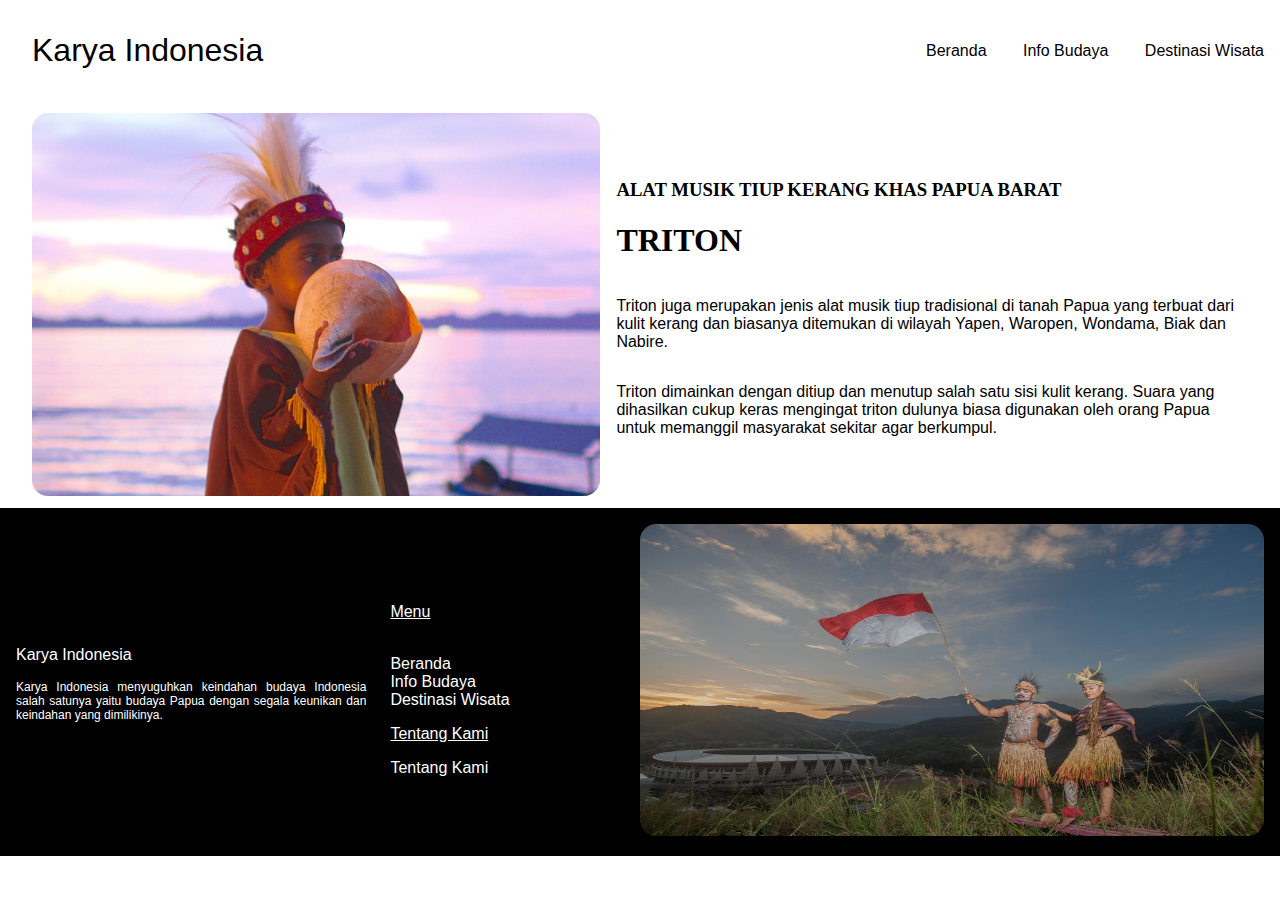
<file: TRITON.html>
<!DOCTYPE html>
<html lang="en">

<head>
    <meta charset="UTF-8">
    <meta name="viewport" content="width=device-width, initial-scale=1.0">
    <link rel="stylesheet" href="headAndFooter.css">
    <link rel="stylesheet" href="dropdownbtn.css">
    <link rel="stylesheet" href="detailkonten1.css">
    <script src="script.js"></script>
    <meta title="Alat Musk TRITON">
    <!-- <meta name="description" content="Eksplorisasi Budaya Indonesia"> -->
    <meta name="keywords" content="Alat Musik Triton">
    <title>Triton - Alat Musik Khas Papua Barat</title>
</head>

<body>
    <div class="container">

        <header>
            <div class="web-name">
                Karya Indonesia</div>
            <div class="dropdown">
                <button onclick="myFunction()" class="dropbtn">≡</button>
                <div id="myDropdown" class="dropdown-content">
                    <a href="index.html">Beranda</a>
                    <a href="index.html#infobudaya">Info Budaya</a>
                    <a href="index.html#destinasiWisata">Destinasi Wisata</a>
                </div>
            </div>
            <div class="nav-menu">
                <ul>
                    <li><a href="index.html">Beranda</a></li>
                    <li><a href="index.html#infobudaya">Info Budaya</a></li>
                    <li> <a href="index.html#destinasiWisata">Destinasi Wisata</a>
                    </li>
                </ul>
            </div>
        </header>
        <div class="content">
            <div class="title">
                <h3>ALAT MUSIK TIUP KERANG KHAS PAPUA BARAT</h3>
                <H1>TRITON</H1>
            </div>
            <div class="flex">

                <div class="kiri">
                    <img src="asset/triton.jpg" alt="Gambar Triton Alat Musik Tiup Khas Papua">
                </div>
                <div class="kanan">
                    <div class="title">
                        <h3>ALAT MUSIK TIUP KERANG KHAS PAPUA BARAT</h3>
                        <H1>TRITON</H1>
                    </div>
                    <p>Triton juga merupakan jenis alat musik tiup tradisional di tanah Papua yang terbuat dari kulit
                        kerang dan biasanya ditemukan di wilayah Yapen, Waropen, Wondama, Biak dan Nabire.


                    </p>
                    <p>Triton dimainkan dengan ditiup dan menutup salah satu sisi kulit kerang. Suara yang dihasilkan
                        cukup keras mengingat triton dulunya biasa digunakan oleh orang Papua untuk memanggil masyarakat
                        sekitar agar berkumpul.
                    </p>
                </div>
            </div>
        </div>

        <footer>
            <div class="text-footer">
                <p>Karya Indonesia</p>
                <div class="text-tag">
                    <p>Karya Indonesia menyuguhkan keindahan budaya Indonesia salah satunya yaitu budaya Papua
                        dengan
                        segala keunikan dan keindahan yang dimilikinya.</p>
                </div>
            </div>
            <div class="image-footer"><img src="asset/papuaaa.jpg" alt="Gambar Pengibaran Bendera"></div>
            <div class="menu-footer">
                <p>Menu</p><br>
                <a href="index.html">Beranda</a><br>
                <a href="index.html#infobudaya">Info Budaya</a><br>
                <a href="index.html#destinasiWisata">Destinasi
                    Wisata</a><br>
                <p>Tentang Kami</p>
                <a href="tentangkami.html">Tentang Kami</a><br>
            </div>
        </footer>
    </div>

</body>

</html>
</file>
<file: beranda1.css>
body {
    font-family: 'Rubik';
}

.container {
    /* margin: 1em; */
    width: 100%;

}

.info-budaya h2 {
    font-family: 'Rubik';
}

.image-top img {
    width: 100%;
    /* max-height: 50vh; */
}

.img-content-top img {
    max-width: 100%;
}

.baca {
    background-color: black;
    color: white;

    margin: 1em;
    padding: 0.5em;
}

.img-content img {
    aspect-ratio: 2/1;
}

.text-image-top {
    color: white;
    font-size: 2em;
    /* padding: 8px 12px; */
    position: absolute;
    top: 17%;
    width: 100%;
    text-align: center;
    margin-top: 7vw;
    font-family: Cormorant Garamond;
    transform: translateY(-50%);
}


.img-content-1 img {
    width: 50%;
    border-radius: 1em;
}

.image-top {
    text-align: center;
    width: 100%;
}

.content-top {
    margin-top: 2em;
    margin: 1em;
    text-align: center;
}

.title-content h1 {
    text-align: center;
    text-decoration: underline;
}

.text-content-top p {
    text-align: justify;
}

.text-content-top {
    margin: 1em 0em;
}

button {
    background-color: black;
    color: white;
    padding: 1em;
    margin: 0.5em;
}

.btnBaca a {
    text-decoration: none;
    color: white;
}

.container-info {
    text-align: center;
    display: grid;
    grid-template-columns: 10% 80% 10%;
    /* grid-template-rows: 700px; */

}


.info-budaya {
    background-color: black;
    color: white;
    display: grid;
    grid-template-columns: auto;
    grid-template-rows: auto auto auto 5%;
    grid-template-areas: 'text '
        'atas ' 'bawah' 'baca'
    ;
    height: auto;

}

.info-budaya .white {
    display: none;
}

a {
    text-decoration: none;
    color: white;
}

.text-content-1 a {
    text-decoration: none;
    color: white;
}

.content-1 {
    margin: 1em;
}

.img-content-1 img {
    width: 100%;
    height: 50%;
}

.text-content-1 h3 {
    color: red;
    margin: 0px;
}

.text-content-1 h2 {
    margin: 0px;
}

.text-content-1 {
    text-align: left;
    margin: 1em;

}

.text-info {
    margin: 1em;
    grid-area: text;
}

.info-budaya button {
    grid-area: baca;
}

.content1 {
    grid-area: atas;
}

.text-content-1 p {
    display: none;
}

.text-content-1 .text-info {
    display: none;
}



.info-budaya .text-info {
    text-decoration: underline;
    margin-top: 1em;
}



.info-bottom {
    grid-area: bawah;
    display: flex;
    flex-wrap: wrap;
    justify-content: center;
    margin-bottom:2em;
}

.info-bottom h1,
h2,
h3 {
    font-size: 0.75em;
}

.content {
    text-align: justify;
    padding: 0.5em;

    flex-basis: 45%;

}

.img-content {
    text-align: center;
}

.img-content img {

    width: 95%;
}

.text-content {
    text-align: left;
}



.destinasi-wisata>h1 {
    text-decoration: underline;
}

.destinasi-wisata {
    text-align: center;
    /* margin: 1em; */
}

.image-dest {
    width: 100%;
    /* margin: 1em; */
}

.text-dest p {
    text-align: justify;
}

.image-dest img {
    width: 100%;
}

.dest {
    margin: 1em;
}

.dest a {
    color: black;
    text-decoration: none;

}


.foto-2 {
    display: none;
}



@media (min-width:1024px) {

    .text-image-top {
        font-size: 5em;
        top: 30%;
    }
    .container-info {
    margin-top:2em;
    margin-bottom:1em;
    /* grid-template-rows: 700px; */
    }

    .content-top {

        display: flex;
        flex-direction: row-reverse;
        justify-content: center;
        align-items: center;
    }

    .foto-2 {
        display: flex;
        justify-content: center;
    }

    .foto-2>img {
        margin: 1em;
        width: 45%;
    }

    .text-content-top {
        margin: 1em;

    }

    .content-1 {
        display: flex;
        justify-content: center;
        align-items: center;
    }

    /* .info-budaya .text-info{
        display: none;
    } */

    .text-content-1 {
        height: auto;
        /* display: flex;
        flex-direction: column; */
        /* height: ; */

    }

    /* .text-content-1 .text-info {
        display: unset;
    } */

    .text-content-1 p {
        display: unset;
    }

    .text-content-1 .text-info {
        margin: 0px;
        margin-bottom: 1em;
    }

    /* .info-budaya {
        height: 600px;
    } */

    .info-budaya .white {
        display: unset;
        grid-area: text;
    }

    .info-budaya .text-info {
        display: none;
    }

    .text-content-1 {
        height: 200px;
        display: flex;
        flex-direction: column;
        justify-content: space-around;
    }

    .title .text-info {
        margin-bottom: 1em;
        display: unset;

    }

    .info-bottom {
        gap: 0.25em;
        /* align-items: center; */
        justify-content: center;
    }

    .info-bottom h1,
    h2,
    h3 {
        font-size: 1em;
    }

    .content {

        height: auto;
        flex-basis: 23%;
    }

    .dest-content {
        display: flex;
        flex-wrap: wrap;
        justify-content: center;
    }

    .image-dest img {
        width: 70%;
    }

    .dest {
        flex-basis: 46.75%;
    }
}
</file>
<file: dropdownbtn.css>
.dropbtn {
    position: absolute;
    right: 0px;
    top: -50px;
    background-color:white;
    color: black;
    padding: 16px;
    font-size: 16px;
    border: 1px solid black;
    cursor: pointer;


}.dropdown-content{
    position: absolute;
    right: 0px;
    top: 0px;
}


.dropbtn:hover,
.dropbtn:focus {
    background-color: lightgray;

}

.dropdown {
    position: relative;
    display: inline-block;
}

.dropdown-content {
    display: none;
    position: absolute;
    background-color: #f1f1f1;
    min-width: 160px;
    box-shadow: 0px 8px 16px 0px rgba(0, 0, 0, 0.2);
    z-index: 1;
}

.dropdown-content a {
    color: black;
    padding: 12px 16px;
    text-decoration: none;
    display: block;
}

.dropdown-content a:hover {
    background-color: #ddd;
}

.show {
    display: block;
}
@media(min-width:1024px){
    .dropdown{
        display: none;
    }
}
</file>
<file: headAndFooter.css>
body {
    margin: 0px;
    /* font-family: 'Wix Modefor Display'; */
}

nav ul>li {
    display: inline-block;
    margin: 0% 1em;
    top: 0px;
}

nav {
    top: 0px;
}

header {
    height: 105px;
    display: grid;
}

.nav-menu {
    display: none;
}

.web-name {
    margin-left: 1em;
    font-size: 2em;
    position: relative;
    top: 1em;
}

button {
    background-color: black;
    color: white;
    padding: 1em;
    margin: 0.5em;
}

footer {
    background-color: black;
    color: white;
    display: flex;
    flex-direction: column;
    padding: 1em;
}

.text-tag {
    text-align: justify;
    font-size: 0.75em;
}

footer>.image-footer {
    text-align: center;
}

.menu-footer {
    font-size: 1em;
}

.menu-footer p {
    text-decoration: underline;
}

footer img {
    width: 100%;
    aspect-ratio: 2/1;
    border-radius: 1em;
}

a {
    text-decoration: none;
    color: white;
}




@media (min-width:1024px) {
    .nav-menu {
        display: unset;
        position: absolute;
        right: 0px;
        top: 10px;
    }

    .nav-menu a {
        text-decoration: none;
        color: black;
    }

    .nav-menu a:hover {
        color: brown;
    }

    .nav-menu ul>li {
        display: inline-block;
        margin: 1em;
    }

    footer {
        display: grid;
        grid-template-columns: 30% 20% 50%;
        grid-template-rows: 100%;
        grid-template-areas: 'nusantaraku menus image';
        align-items: center;
    }

    .footer>p {
        grid-area: nusantaraku;
    }

    .text-tag {
        margin-right: 2em;
    }

    .menu-footer {
        grid-area: menus;
    }

    .footer>.image-footer {
        grid-area: image;
    }


}
</file>
<file: detailkonten1.css>
body {
    font-family: Helvetica;

}
h3,h1{
    font-family: Helvatica Bold;
}

.content {
    margin: 0.5em;
}


.flex {
    display: flex;
    flex-direction: column;

}

img {
    border-radius: 1em;
    width: 100%;
}

.kanan .title {
    display: none;
}

@media (min-width:1024px) {
    .content .title {
        display: none;
    }

    .kanan .title {
        display: unset;
    }

    .flex {
        gap: 1em;
        flex-direction: row;
        justify-content: center;
        align-items: center;
    }

    .kanan {
        display: grid;

        flex-basis: 50%;
    }

    .kiri {
        flex-basis: 45%;
    }
}
</file>
<file: detail.css>
.container {
    margin: 0px;
    width: 100vw;
}
.image-top img{
    max-width: 100%;
    /* max-height: 50vh; */
}
.text-content-title{
    margin-left: 1em    ;
    font-size: 1.5em;
    margin-top: 1em;
}
.text-content-top {
    margin-top: 1em;
    margin-left: 1em;
    margin-right: 1em;
    text-align: justify;

}
.image-top img {
    width: 100%;
    /* max-height: 50vh; */
}
@media (min-width:1024px) {
    
    .text-content-title{
        margin-top: 2em;
        margin-left: 1.5em;
        font-size: 2em;
    }
    .text-content-top {
        margin-left: 5em;
        margin-right: 10em;
        margin-bottom:5em;
    }
}
</file>
<file: ttgkami1.css>
body {
    font-family: helvatica;
}

.content {
    text-align: justify;
    margin: 1em;
}
.ttgkami img {
    width: 100%;
}

@media (min-width:1024px) {



    .ttgkami {
        display: flex;
        gap: 1em;
    }

    .kiri,
    .kanan {
        flex-basis: 50%;
    }

    
}
</file>
